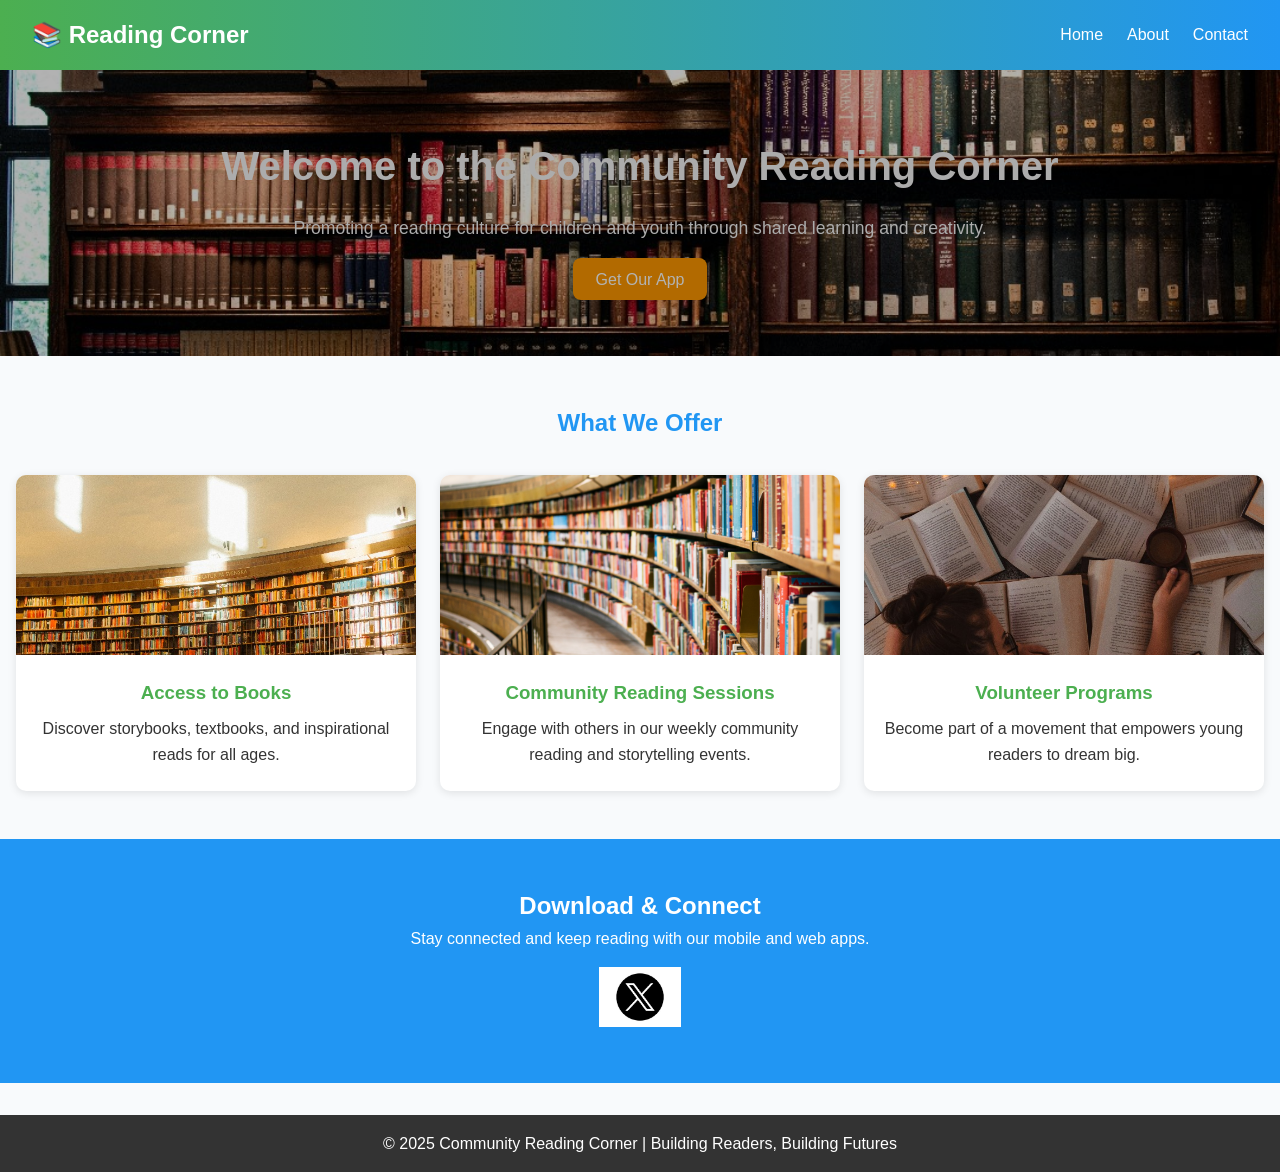
<file: index.html>
<!DOCTYPE html>
<html lang="en">
<head>
  <meta charset="UTF-8" />
  <meta name="viewport" content="width=device-width, initial-scale=1.0" />
  <title>Community Reading Corner</title>
  <link rel="stylesheet" href="style.css" />
</head>
<body>
  <header>
    <nav>
      <div class="logo">📚 Reading Corner</div>
      <ul>
        <li><a href="index.html">Home</a></li>
        <li><a href="about.html">About</a></li>
        <li><a href="contact.html">Contact</a></li>
      </ul>
    </nav>
    <div class="hero">
      <h1>Welcome to the Community Reading Corner</h1>
      <p>Promoting a reading culture for children and youth through shared learning and creativity.</p>
      <a href="#download" class="btn">Get Our App</a>
    
    </div>
  </header>

  <section class="features">
    <h2>What We Offer</h2>
    <div class="feature-cards">
      <div class="card">
        <img src="images/www.jpg" alt="Books">
        <h3>Access to Books</h3>
        <p>Discover storybooks, textbooks, and inspirational reads for all ages.</p>
      </div>
      <div class="card">
         <img src="images/susan-q-yin-2JIvboGLeho-unsplash.jpg" alt="">
        <h3>Community Reading Sessions</h3>
        <p>Engage with others in our weekly community reading and storytelling events.</p>
      </div>
      <div class="card">
        <img src="images/WhatsApp Image 2025-11-02 at 19.41.16_e1dd9796.jpg" alt="Volunteers">
        <h3>Volunteer Programs</h3>
        <p>Become part of a movement that empowers young readers to dream big.</p>
      </div>
    </div>
  </section>

  <section id="download" class="download-section">
    <h2>Download & Connect</h2>
    <p>Stay connected and keep reading with our mobile and web apps.</p>
    <div class="download-buttons">
      <a href="#" class="store-btn">
        <img src="images/x.jpg" alt="x">
      </a>
    
    </div>
  </section>

  <footer>
    <p>&copy; 2025 Community Reading Corner | Building Readers, Building Futures</p>
  </footer>
</body>
</html>
</file>
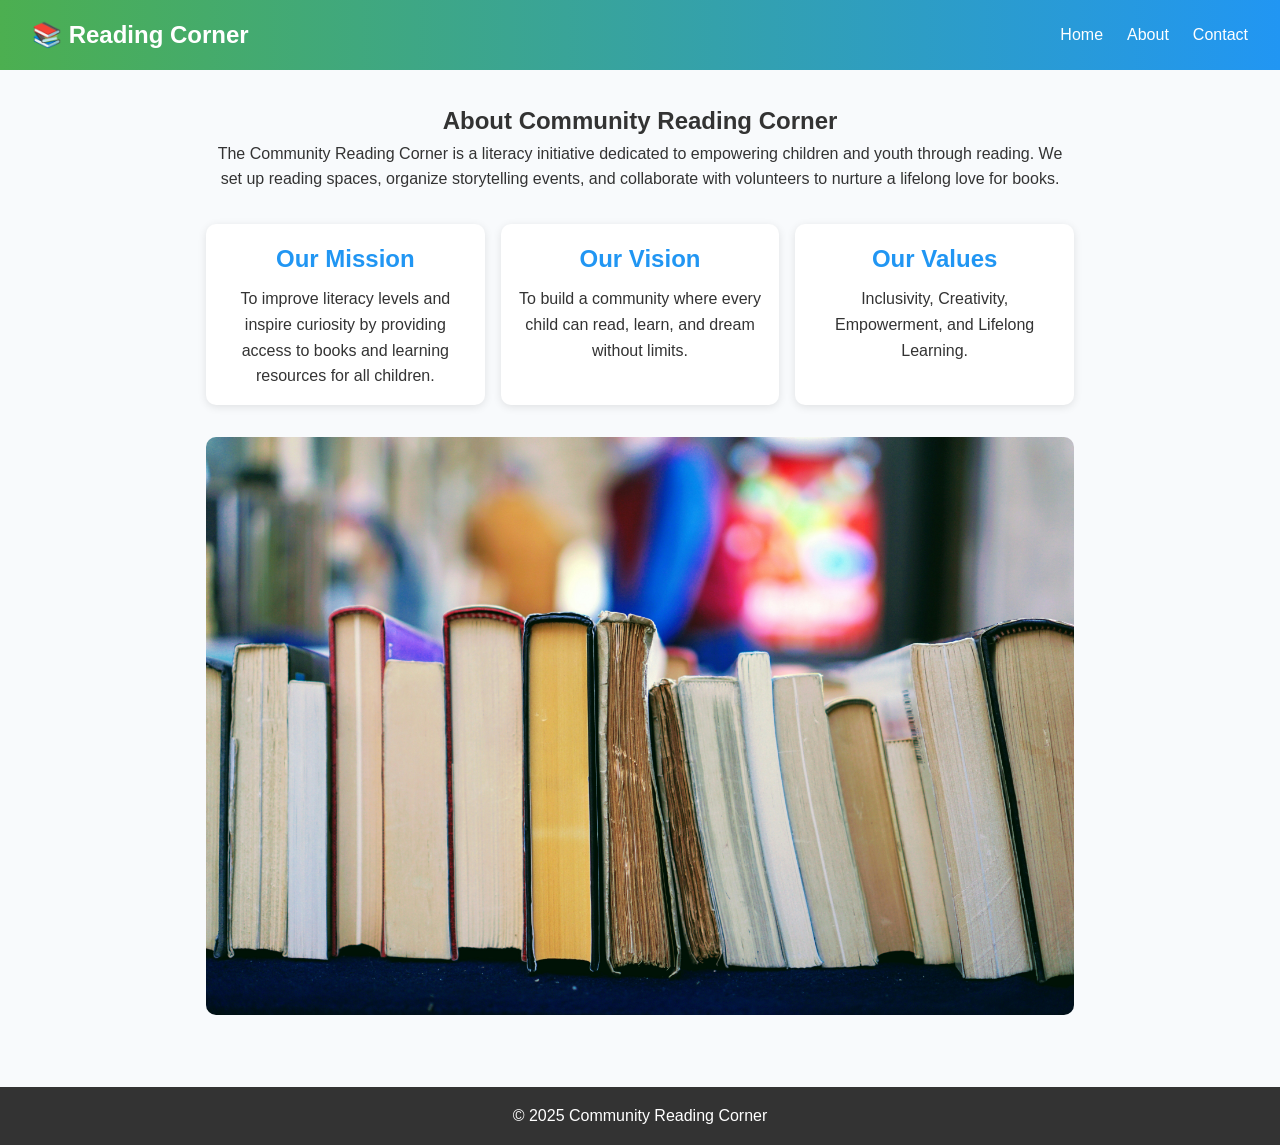
<file: about.html>
<!DOCTYPE html>
<html lang="en">
<head>
  <meta charset="UTF-8" />
  <meta name="viewport" content="width=device-width, initial-scale=1.0" />
  <title>About Us - Community Reading Corner</title>
  <link rel="stylesheet" href="style.css" />
</head>
<body>
  <header>
    <nav>
      <div class="logo">📚 Reading Corner</div>
      <ul>
        <li><a href="index.html">Home</a></li>
        <li><a href="about.html" >About</a></li>
        <li><a href="contact.html">Contact</a></li>
      </ul>
    </nav>
  </header>

  <section class="about-section">
    <h1>About Community Reading Corner</h1>
    <p>
      The Community Reading Corner is a literacy initiative dedicated to empowering children and youth through reading. 
      We set up reading spaces, organize storytelling events, and collaborate with volunteers to nurture a lifelong love for books.
    </p>

    <div class="mission-vision">
      <div class="mv-card">
        <h2>Our Mission</h2>
        <p>To improve literacy levels and inspire curiosity by providing access to books and learning resources for all children.</p>
      </div>
      <div class="mv-card">
        <h2>Our Vision</h2>
        <p>To build a community where every child can read, learn, and dream without limits.</p>
      </div>
      <div class="mv-card">
        <h2>Our Values</h2>
        <p>Inclusivity, Creativity, Empowerment, and Lifelong Learning.</p>
      </div>
    </div>

    <img src="images/tom-hermans-9BoqXzEeQqM-unsplash.jpg" alt="Children Reading" class="about-image" />
  </section>

  <footer>
    <p>&copy; 2025 Community Reading Corner</p>
  </footer>
</body>
</html>
</file>
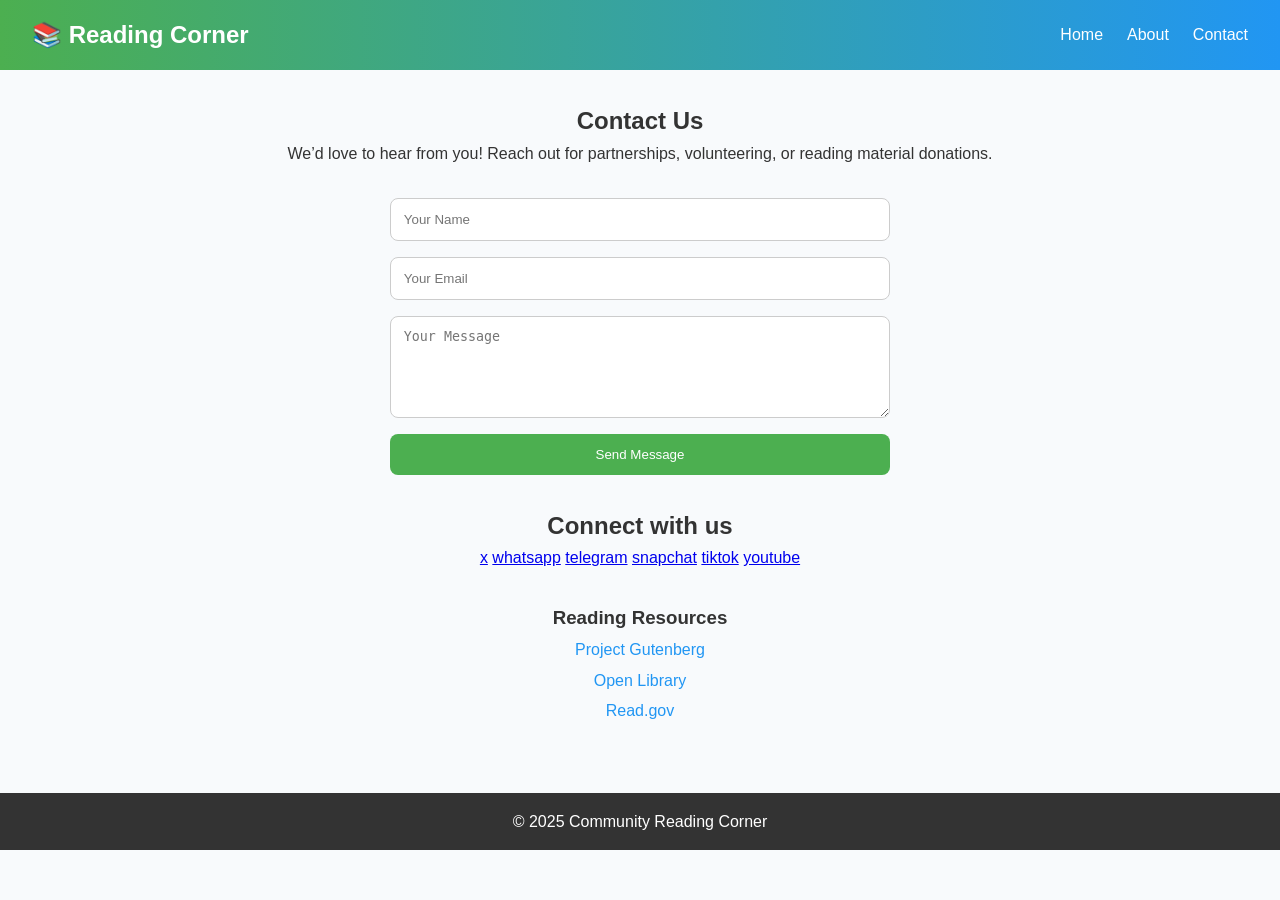
<file: contact.html>
<!DOCTYPE html>
<html lang="en">
<head>
  <meta charset="UTF-8" />
  <meta name="viewport" content="width=device-width, initial-scale=1.0" />
  <title>Contact Us - Community Reading Corner</title>
  <link rel="stylesheet" href="style.css" />
</head>
<body>
  <header>
    <nav>
      <div class="logo">📚 Reading Corner</div>
      <ul>
        <li><a href="index.html">Home</a></li>
        <li><a href="about.html">About</a></li>
        <li><a href="contact.html">Contact</a></li>
      </ul>
    </nav>
  </header>

  <section class="contact-section">
    <h1>Contact Us</h1>
    <p>We’d love to hear from you! Reach out for partnerships, volunteering, or reading material donations.</p>
    <form class="contact-form">
      <input type="text" placeholder="Your Name" required>
      <input type="email" placeholder="Your Email" required>
      <textarea rows="5" placeholder="Your Message" required></textarea>
      <button type="submit" class="btn">Send Message</button>
    </form>

    <div class="social-links">
      <h2>Connect with us</h2>
      <a href="https://twitter.com">x</a>
      <a href="https://web.whatsapp.com/">whatsapp</a>
      <a href="https://desktop.telegram.org/">telegram</a>
      <a href="https://www.snapchat.com/download">snapchat</a>
      <a href="https://www.tiktok.com/">tiktok</a>
      <a href="https://www.youtube.com/">youtube</a>
    </div>

    <div class="reading-links">
      <h3>Reading Resources</h3>
      <ul>
        <li><a href="https://www.gutenberg.org" target="_blank">Project Gutenberg</a></li>
        <li><a href="https://openlibrary.org" target="_blank">Open Library</a></li>
        <li><a href="https://read.gov" target="_blank">Read.gov</a></li>
      </ul>
    </div>
  </section>

  <footer>
    <p>&copy; 2025 Community Reading Corner</p>
  </footer>
</body>
</html>
</file>
<file: style.css>
* { margin:0; padding:0; box-sizing:border-box; }
body {
  font-family: 'Poppins', sans-serif;
  background-color: #f8fafc;
  color: #333;
  line-height: 1.6;
}


header {
  background: linear-gradient(90deg, #4CAF50, #2196F3);
  color:white;
}
nav {
  display:flex;
  justify-content:space-between;
  align-items:center;
  padding:1rem 2rem;
}
nav .logo { font-size:1.5rem; font-weight:bold; }
nav ul { display:flex; list-style:none; }
nav ul li { margin-left:1.5rem; }
nav ul li a {
  color:white;
  text-decoration:none;
  font-weight:500;
  transition:0.3s;
}
nav ul li a:hover, nav ul li a.active { text-decoration:underline; }


.hero {
  text-align:center;
  padding:4rem 1rem;
  background:url('images/eryna.jpg') no-repeat center/cover;
  background-size: cover;
  color: whitesmoke;
overflow: hidden;
position: relative;
  filter: brightness(70%);
  
}
.hero h1 { font-size:2.5rem; margin-bottom:1rem; }
.hero p { font-size:1.1rem; margin-bottom:1.5rem; }
.btn {
  background:#ff9800;
  color:white;
  padding:0.8rem 1.4rem;
  border-radius:8px;
  text-decoration:none;
  transition:0.3s;
  
}
.btn:hover { background:#e68900; }


.features { text-align:center; padding:3rem 1rem; }
.features h2 { color:#2196F3; margin-bottom:1rem; }
.feature-cards {
  display:grid;
  grid-template-columns:repeat(auto-fit, minmax(250px, 1fr));
  gap:1.5rem;
  margin-top:2rem;
}
.card {
  background:white;
  border-radius:10px;
  box-shadow:0 2px 8px rgba(0,0,0,0.1);
  transition:0.3s;
}
.card:hover { transform:translateY(-5px); }
.card img { width:100%; height:180px; object-fit:cover; border-top-left-radius:10px; border-top-right-radius:10px; }
.card h3 { margin-top:1rem; color:#4CAF50; }
.card p { padding:0.5rem 1rem 1.5rem; }


.download-section {
  background:#2196F3;
  color:white;
  text-align:center;
  padding:3rem 1rem;
}
.download-buttons {
  display:flex;
  justify-content:center;
  flex-wrap:wrap;
  gap:1rem;
  margin-top:1rem;
}
.store-btn img { height:60px; }
.store-btn.chrome {
  display:flex;
  align-items:center;
  background:white;
  color:#333;
  border-radius:8px;
  text-decoration:none;
  padding:0.6rem 1rem;
}
.store-btn.chrome img { height:35px; margin-right:0.5rem; }

.about-section {
  text-align:center;
  padding:2rem 1rem;
  max-width:900px;
  margin:auto;
}
.mission-vision {
  display:grid;
  grid-template-columns:repeat(auto-fit, minmax(250px,1fr));
  gap:1rem;
  margin-top:2rem;
}
.mv-card {
  background:white;
  border-radius:10px;
  padding:1rem;
  box-shadow:0 2px 8px rgba(0,0,0,0.1);
}
.mv-card h2 { color:#2196F3; margin-bottom:0.5rem; }
.about-image {
  width:100%;
  border-radius:10px;
  margin-top:2rem;
}


.contact-section {
  text-align:center;
  padding:2rem 1rem;
}
.contact-form {
  max-width:500px;
  margin:2rem auto;
  display:flex;
  flex-direction:column;
}
.contact-form input, .contact-form textarea {
  margin-bottom:1rem;
  padding:0.8rem;
  border-radius:8px;
  border:1px solid #ccc;
}
.contact-form button {
  background:#4CAF50;
  color:white;
  border:none;
  cursor:pointer;
  padding:0.8rem;
  border-radius:8px;
}
.contact-form button:hover { background:#45a049; }


.social-links img {
  height:40px;
  margin:0.5rem;
  transition:0.3s;
}
.social-links img:hover { transform:scale(1.1); }

.reading-links {
  margin-top:2rem;
}
.reading-links ul { list-style:none; }
.reading-links li { margin:0.3rem 0; }
.reading-links a { color:#2196F3; text-decoration:none; }
.reading-links a:hover { text-decoration:underline; }


footer {
  background:#333;
  color:white;
  text-align:center;
  padding:1rem;
  margin-top:2rem;
}
</file>
